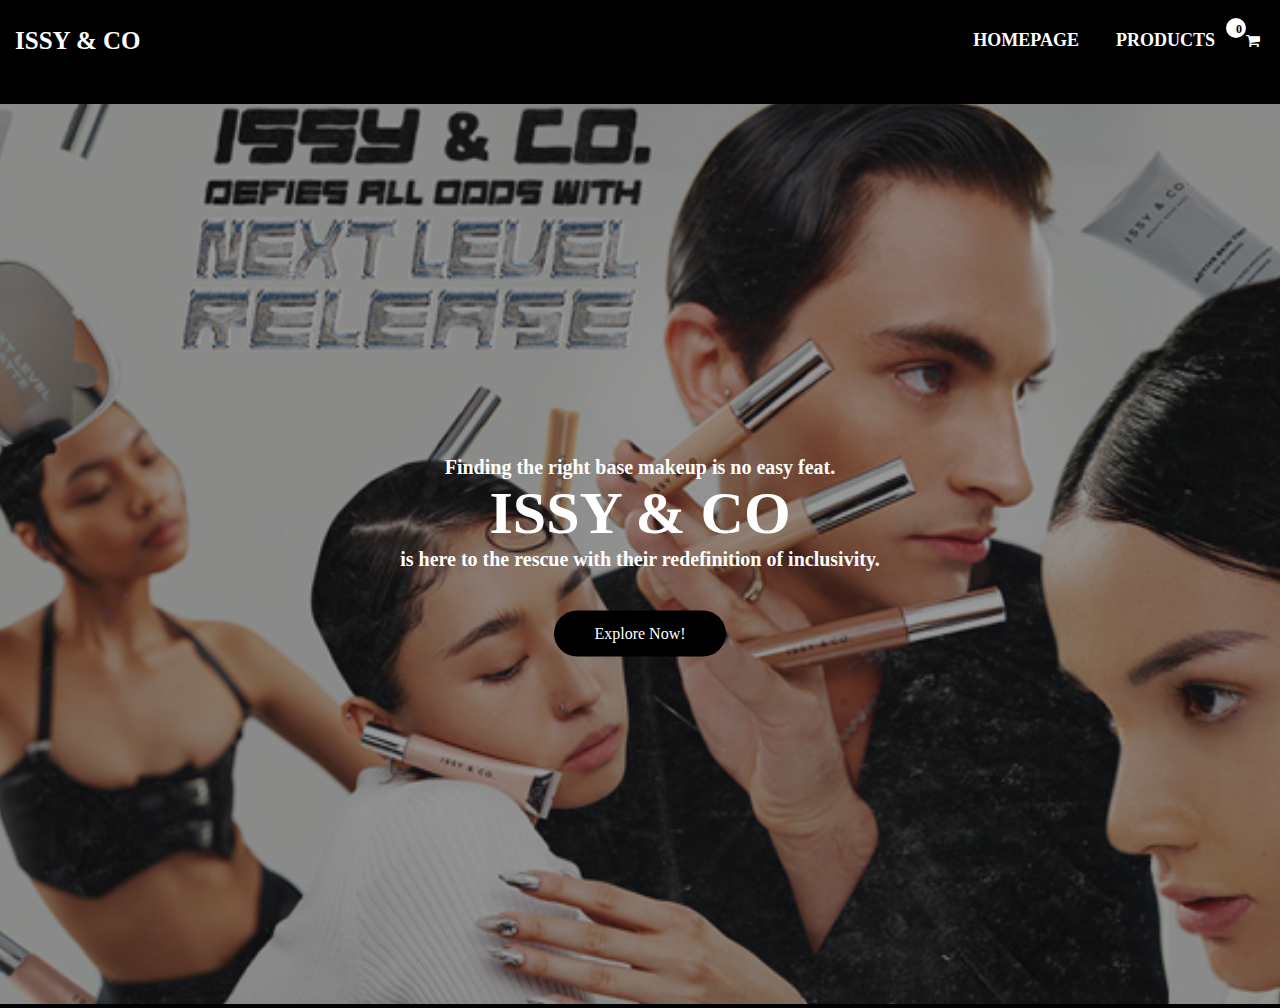
<file: midterms/index.html>
<!DOCTYPE html>
<html lang="en">
<head>
  <meta charset="UTF-8">
  <meta name="viewport" content="width=device-width, initial-scale=1.0">
  <title>ISSY & CO PRODUCTS</title>
  <link rel="stylesheet" href="styles.css">
  <link rel="stylesheet" href="https://cdnjs.cloudflare.com/ajax/libs/font-awesome/4.7.0/css/font-awesome.min.css">
  <script src="https://cdn.jsdelivr.net/npm/bootstrap@5.3.0/dist/js/bootstrap.bundle.min.js"></script>
  <link rel="stylesheet" href="https://unpkg.com/swiper/swiper-bundle.min.css"/>
  <script src="script.js" defer></script>
</head>
<body>
        <!-- Header -->
        <div class="header">
            <a class="logo" href="index.html">ISSY & CO</a>
            <div class="header-title">
                <ul class="header-nav">
                    <li><a href="index.html">HOMEPAGE</a></li>
                    <li><a href="products.html">PRODUCTS</a></li>
                    <li class="cart-container">
                        <i class="fa fas fa-shopping-cart cart-icon" style="color:#ffff;"></i>
                        <div class="cart-notification-container">
                            <span id="cart-notification">0</span>
                        </div>
                    </li>
                </ul>
            </div>
        </div>
        <main> 
            <section class="home" id="home">
              <div class="home-content">
                <div class="swiper mySwiper">
                  <div class="swiper-wrapper">
                    <div class="swiper-slide">
                      <img src="home1.jpg" alt="homepage" class="home-img">
                      <div class="home-details">
                        <div class="home-text">
                          <h4 class="homeSubtitle">Finding the right base makeup is no easy feat.</h4>
                          <h2 class="homeTitle"> ISSY & CO </h2>
                          <h4 class="homeSubtitle"> is here to the rescue with their redefinition of inclusivity.</h4>
                        </div>
                        <a href="products.html" class="button"style="text-decoration: none;">Explore Now!</a>
                      </div>
                    </div>
                    
                  </div> 
                  <div class="swiper-pagination"></div>
                </div>
              </div>
            </section>
</body>
</file>
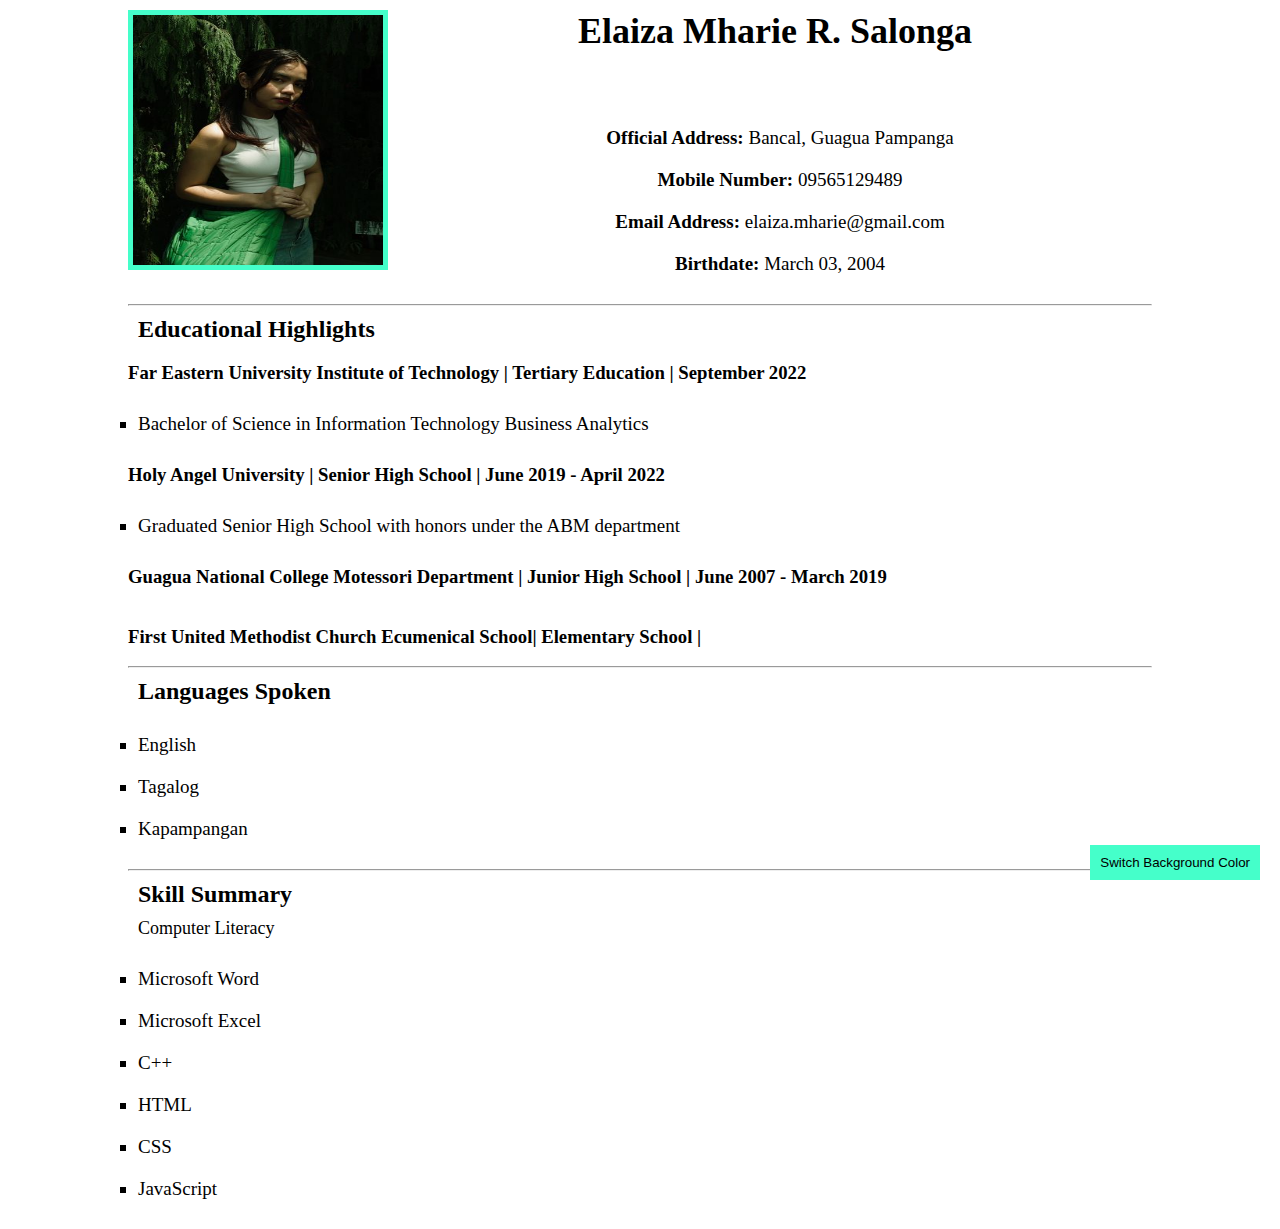
<file: TSA1/index.html>
<!DOCTYPE html>
<html lang="en">
<head>
  <meta charset="UTF-8">
  <title>Elaiza Mharie Salonga</title>
  <!-- Link to the CSS file -->
  <link rel="stylesheet" href="style.css">
</head>
<body id="body">
  <!-- Create a container for the resume -->
  <div class="container">
    <!-- Create a header for the name and contact information -->
    <header>
      <!-- Use a h1 element for the name -->
      <img src="pic1.jpg" alt="School Picture">
      <h1><b>Elaiza Mharie R. Salonga</b></h1><br> <br>
    
      <!-- Use a ul element for the contact information -->
     
      <ul class="contact">
        <li><b>Official Address:</b> Bancal, Guagua Pampanga</li>
        <li><b>Mobile Number:</b> 09565129489</li>
        <li><b>Email Address:</b> elaiza.mharie@gmail.com</li>
        <li><b>Birthdate:</b> March 03, 2004</li>
      </ul>
    </header>
    <!-- Create a main section for the rest of the resume -->
    <main>
      <!-- Create a section for the work experience -->
      <hr> 
      <section class="education">
        <!-- Use a h2 element for the section title -->
        <h2><b>Educational Highlights</b></h2>
        <!-- Use a p element for each institution name, level, and date -->
        <h3><b>Far Eastern University Institute of Technology </b>| Tertiary Education | September 2022</h3>
        <!-- Use a ul element for the achievements or positions -->
        <ul class="achievements">
          <li>Bachelor of Science in Information Technology Business Analytics</li>
        </ul>
        <h3><b>Holy Angel University </b>| Senior High School | June 2019 - April 2022</h3>
        <ul class="achievements">
          <li>Graduated Senior High School with honors under the ABM department</li> 
        </ul>
        <h3><b>Guagua National College Motessori Department </b>| Junior High School | June 2007 - March 2019</h3>
        <ul class="achievements">
        </ul>
        <h3><b>First United Methodist Church Ecumenical School</b>| Elementary School |</b></h3>
      </section>
      <hr> 
      <!-- Create a section for the languages -->
      <section class="languages">
        <!-- Use a h2 element for the section title -->
        <h2>Languages Spoken</h2>
        <!-- Use a ul element for the languages -->
        <ul class="languages">
          <li>English</li>
          <li>Tagalog</li>
          <li>Kapampangan</li>
        </ul>
      </section>
      <hr> 
      <!-- Create a section for the skills -->
      <section class="skills">
        <!-- Use a h2 element for the section title -->
        <h2>Skill Summary</h2>
        <!-- Use a p element for the computer literacy -->
        <p>Computer Literacy</p>
        <!-- Use a ul element for the skills -->
        <ul class="skills">
          <li>Microsoft Word</li>
          <li>Microsoft Excel</li>
          <li>C++</li>
          <li>HTML</li>
          <li>CSS</li>
          <li>JavaScript</li>
        </ul>
      </section>
    </main>
  </div>
  <!-- Create a button for switching the background color -->
  <button id="switch-button">Switch Background Color</button>
  <!-- Link to the JavaScript file -->
  <script src="script.js"></script>
</body>
</html>
</file>
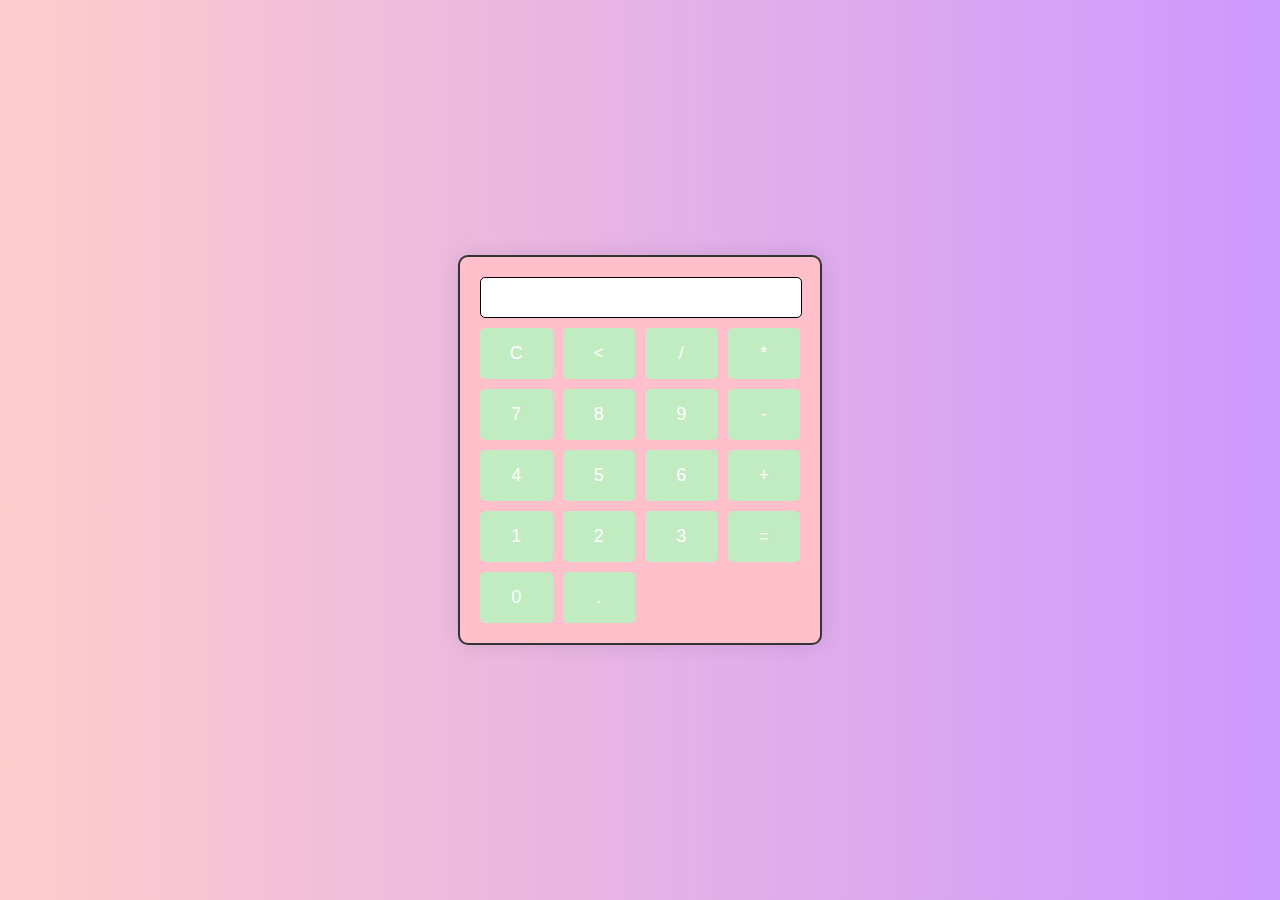
<file: TSA3.1/index.html>
<!DOCTYPE html>
<html lang="en">
<head>
    <meta charset="UTF-8">
    <meta http-equiv="X-UA-Compatible" content="IE=edge">
    <meta name="viewport" content="width=device-width, initial-scale=1.0">
    <title>Simple Calculator</title>
    <link rel="stylesheet" href="style.css">
</head>
<body>
    <div class="calculator">
        <input type="text" id="display" readonly>
        <div class="buttons">
            <button onclick="clearDisplay()">C</button>
            <button onclick="appendToDisplay('<')">&lt;</button>
            <button onclick="appendToDisplay('/')">/</button>
            <button onclick="appendToDisplay('*')">*</button>
            <button onclick="appendToDisplay('7')">7</button>
            <button onclick="appendToDisplay('8')">8</button>
            <button onclick="appendToDisplay('9')">9</button>
            <button onclick="appendToDisplay('-')">-</button>
            <button onclick="appendToDisplay('4')">4</button>
            <button onclick="appendToDisplay('5')">5</button>
            <button onclick="appendToDisplay('6')">6</button>
            <button onclick="appendToDisplay('+')">+</button>
            <button onclick="appendToDisplay('1')">1</button>
            <button onclick="appendToDisplay('2')">2</button>
            <button onclick="appendToDisplay('3')">3</button>
            <button onclick="calculate()">=</button>
            <button onclick="appendToDisplay('0')">0</button>
            <button onclick="appendToDisplay('.')">.</button>
        </div>
    </div>
    <script src="script.js"></script>
</body>
</html>
</file>
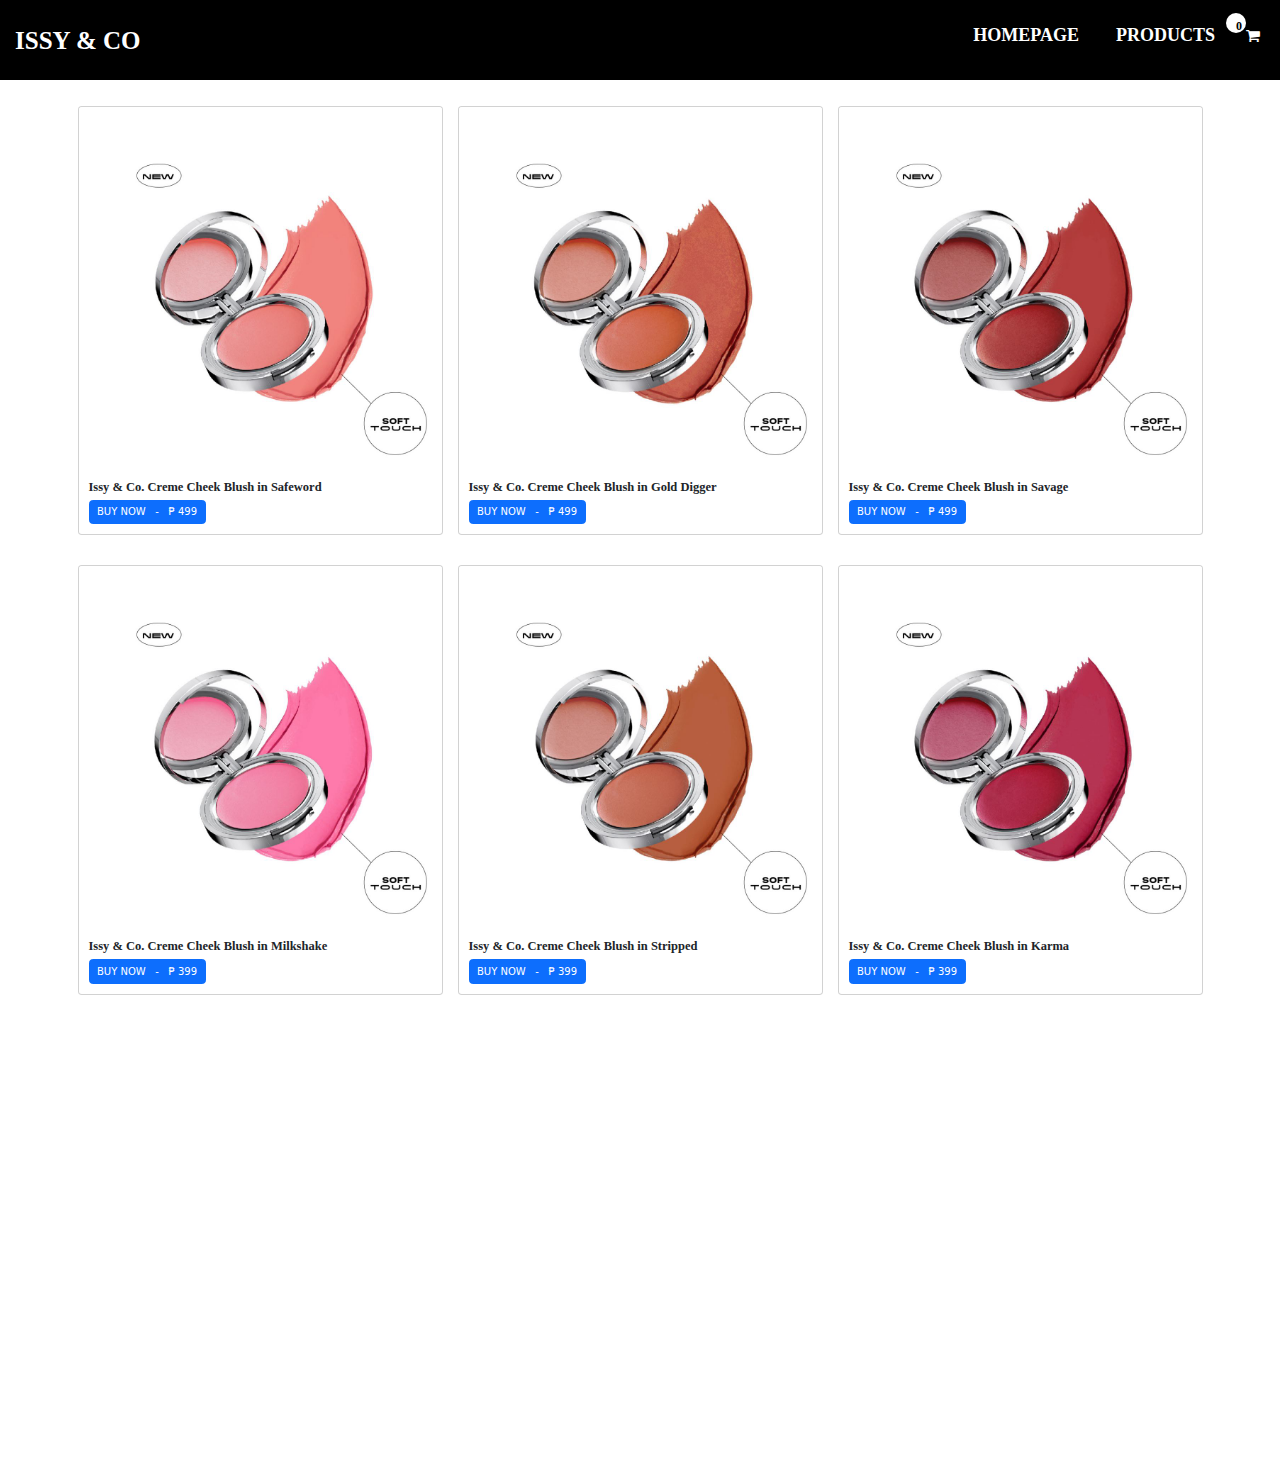
<file: midterms/products.html>
<!DOCTYPE html>
<html lang="en">
<head>
  <meta charset="UTF-8">
  <meta name="viewport" content="width=device-width, initial-scale=1.0">
  <title>ISSY & CO PRODUCTS</title>
  <link rel="stylesheet" href="styles.css">
  <link rel="stylesheet" href="https://cdn.jsdelivr.net/npm/bootstrap@5.3.0/dist/css/bootstrap.min.css">
  <link rel="stylesheet" href="https://cdnjs.cloudflare.com/ajax/libs/font-awesome/4.7.0/css/font-awesome.min.css">
  <script src="https://cdn.jsdelivr.net/npm/bootstrap@5.3.0/dist/js/bootstrap.bundle.min.js"></script>
  <link rel="stylesheet" href="https://unpkg.com/swiper/swiper-bundle.min.css"/>
  <script src="script.js" defer></script>
</head>
<body>
    <!-- Header -->
    <div class="header">
      <a class="logo" href="index.html">ISSY & CO</a>
      <div class="header-title">
          <ul class="header-nav">
              <li><a href="index.html">HOMEPAGE</a></li>
              <li><a href="products.html">PRODUCTS</a></li>
              <li class="cart-container">
                  <i class="fa fas fa-shopping-cart cart-icon" style="color:#ffff;"></i>
                  <div class="cart-notification-container">
                      <span id="cart-notification">0</span>
                  </div>
              </li>
          </ul>
      </div>
  </div>

  <!-- Product Catalog -->
  <div class="container mt-4">
    <div class="row">
      <div class="col-md-4 mb-4">
        <div class="card product-card">
          <img src="safeword.jpg" class="card-img-top" alt="Product 1">
          <div class="overlay">
            <img src="b1.jpg" alt="Product 1.1">
          </div>
          <div class="card-body">
            <h5 class="card-title">Issy & Co. Creme Cheek Blush in Safeword </h5>
            <a href="#" class="btn btn-primary" onclick="addToCart()">BUY NOW &nbsp; - &nbsp; ₱ 499</a>
          </div>
        </div>
      </div>
      <div class="col-md-4 mb-4">
        <div class="card product-card">
          <img src="golddigger.jpg" class="card-img-top" alt="Product 2">
          <div class="overlay">
            <img src="b2.jpg" alt="Product 2.2">
          </div>
          <div class="card-body">
            <h5 class="card-title">Issy & Co.  Creme Cheek Blush in Gold Digger</h5>
            <a href="#" class="btn btn-primary" onclick="addToCart()">BUY NOW &nbsp; - &nbsp; ₱ 499</a>
          </div>
        </div>
      </div>
      <div class="col-md-4 mb-4">
        <div class="card product-card">
          <img src="savage.jpg" class="card-img-top" alt="Product 3">
          <div class="overlay">
            <img src="b3.jpg" alt="Product 3.3">
          </div>
          <div class="card-body">
            <h5 class="card-title">Issy & Co.  Creme Cheek Blush in Savage</h5>
            <a href="#" class="btn btn-primary" onclick="addToCart()">BUY NOW &nbsp; - &nbsp; ₱ 499</a>
          </div>
        </div>
      </div>
      <div class="container mt-4">
        <div class="row">
          <div class="col-md-4 mb-4">
            <div class="card product-card">
              <img src="milkshake.jpg" class="card-img-top" alt="Product 4">
              <div class="overlay">
                <img src="b4.jpg" alt="Product 4.4">
              </div>
              <div class="card-body">
                <h5 class="card-title">Issy & Co.  Creme Cheek Blush in Milkshake </h5>
                <a href="#" class="btn btn-primary" onclick="addToCart()">BUY NOW &nbsp; - &nbsp; ₱ 399</a>
              </div>
            </div>
          </div>
          <div class="col-md-4 mb-4">
            <div class="card product-card">
              <img src="stripped.jpg" class="card-img-top" alt="Product 5">
              <div class="overlay">
                <img src="b5.jpg" alt="Product 5.5">
              </div>
              <div class="card-body">
                <h5 class="card-title">Issy & Co. Creme Cheek Blush in Stripped </h5>
                <a href="#" class="btn btn-primary" onclick="addToCart()">BUY NOW &nbsp; - &nbsp; ₱ 399</a>
              </div>
            </div>
          </div>
          <div class="col-md-4 mb-4">
            <div class="card product-card">
              <img src="karma.jpg" class="card-img-top" alt="Product 6">
              <div class="overlay">
                <img src="b6.jpg" alt="Product 6.6">
              </div>
              <div class="card-body">
                <h5 class="card-title">Issy & Co. Creme Cheek Blush in Karma</h5>
                <a href="#" class="btn btn-primary" onclick="addToCart()">BUY NOW &nbsp; - &nbsp; ₱ 399</a>
              </div>
            </div>
          </div>
        </div>
      </div>
    </div>
  </div>

</body>

</body>
</html>
</file>
<file: midterms/styles.css>
html{
      font-size: 62.5%;
    }
    :root {
      --body-font:  Georgia, 'Times New Roman', Times, serif;
      --big-font: 4rem;
      --h1-font: 3.6rem;
      --h2-font: 2.4rem;
      --h3-font: 2rem;
      --h4-font: 1.8rem;
      --normal-font: 1.6rem;
      --small-font: 1.4rem;
      --smaller-font: 1.3rem;

      --font-regular: 400;
      --font-medium: 500;
      --font-semi-bold: 600;

      --primary-color: black; 
      --primary-color-hover: #db5777;  
      --text-color: black; 
      --text-color-light: #EFC2D3;
      --white-color: white;
      --section-bg: black;

      --z-overlay: 10;
      --z-fixed: 100;

      --tran-0-2: 0.2S;
      --tran-0-3: 0.3S;
      --tran-0-5: 0.5S;
    }

    @media screen and (max-width: 990px) {
      :root {
          --big-font: 3.5rem;
          --h1-font: 2.4rem;
          --h2-font: 2rem;
          --h3-font: 1.8rem;
          --h4-font: 1.6rem;
          --normal-font: 1.5rem;
          --small-font: 1.3rem;
          --smaller-font: 1.2rem;
      }
    }

    *{
      margin: 0; 
      padding: 0; 
      box-sizing: border-box;
    }
    body,
    button,
    input{
      font-family: var(--body-font);
      font-size: var(--normal-font);
      font-weight: var(--font-regular);
      color: var(--text-color); 
    }
    body{
      overflow-x: hidden;
      background-color: var(--white-color);
    }
    .section {
      padding: 7rem 2rem; 
    }
    .container{
      max-width: 1030px;
      width: 100%;
      margin: 0 auto;
      padding: 0 3rem;
    }
    .flex{
      display: flex;
      align-items: center;
      column-gap: 0.6rem;
    }
    .button{
      border: none; 
      outline: none; 
      padding: 1.4rem 4rem;
      border-radius: 3rem;
      color: var(--white-color);
      background-color: var(--primary-color);
      transition: var(--tran-0-3);
      cursor: pointer; 
    }
    .button:hover{
      background-color: var(--primary-color-hover);
    }
    .btn-primary {
    transition: all 0.3s ease-in-out;
    background-color: black;
    color: white;
    border-color: black;
    border-width: 2px;
    border-radius: 20px;
    display: flex;
    justify-content: center;
    align-items: center;
    padding: 4px 10px;
    font-size: 12px;
    width: fit-content;
    margin: 0 auto; /* Add this line */
    }

    /* Home */
    .home{
      height: 100vh;
      width: 100%;
      background-color: black;
      display: flex; 
      justify-content: center; 
      align-items: center;
      margin: 0;
    }
    .home-img {
      height: 100vh;
      width: 200vh;
      object-fit: cover; 
    }
    .swiper-slide::before{
      content: '';
      position: absolute;
      left: 0; 
      top: 0; 
      height: 100%;
      width: 100%;
      background-color: rgba(0, 0, 0, 0.4);
      z-index: var(--z-overlay);
    }
    .home-details{
      position: absolute;
      top: 50%;
      left: 50%;
      transform: translate(-50%, -50%);
      z-index: var(--z-fixed);
      text-align: center;
      display: grid;
      justify-items: center;
      width: 100%;
      row-gap: 4rem;
    }
    .homeSubtitle{
      text-align: center;
      font-size: 2rem;
      color: var(--white-color);
    }
    .section-title,
    .content-title{
    text-align: center; 
    font-size: var(--h2-font);
    font-weight: var(--font-medium);
    margin: 1rem 0;
      }
      
    .homeTitle{
      text-align: center;
      font-size: 6rem;
      color: var(--white-color);
      font-weight: var(--font-semi-bold);
    }

    .btn-primary {
      transition: all 0.3s ease-in-out;
      background-color: black;
      color: white;
      border-color: black;
      border-width: 2px;
      border-radius: 20px;
      display: flex;
      justify-content: center;
      align-items: center;
      padding: 4px 10px;
      font-size: 12px;
      width: fit-content;
      margin: 0 auto; 
    }

    .btn-primary:hover {
      transform: translateY(-3px);
      background-color: #db5777;
      border-color: #db5777;
    }

    .container {
      display: flex;
      flex-direction: column;
      align-items: center; /* Center the content horizontally */
      min-height: 100vh;
      display: block;
      width: 100%;
      height: auto;
    }

    .header {
      background-color: black;
      height: 80px;
      display: flex;
      justify-content: space-between;
      align-items: center;
      padding: 0 15px;
      margin-bottom: 2%;
    }

    .header a {
      color: #FFFFFF;
      text-decoration: none;
      font-size: 18px;
      line-height: 25px;
      border-radius: 4px;
    }

    .header a.logo {
      font-size: 25px;
      font-family: Georgia, 'Times New Roman', Times, serif;
      font-weight: bold;
    }

    .header a:hover {
      background-color: #333333;
      color: #FFFFFF;
    }

    .header-nav {
      font-family: Georgia, 'Times New Roman', Times, serif;
      font-size: 15px;
      font-weight: bold;
      display: flex; 
      align-items: center; 
      gap: 5px;
    }


    .header-title {
      display: flex;
      align-items: center;
    }


    /* Custom product card styles */
    .product-card {
      border: 1px solid white;
      border-radius: 8px;
      transition: all 0.3s ease-in-out;
      justify-content: center;
      overflow: hidden;
    }

    .product-card:hover {
      transform: translateY(-3px);
      box-shadow: 0 4px 12px rgba(0, 0, 0, 0.1);
    }

    .card-img-top {
      object-fit: cover;
      width: 100%;
      height: auto; 
      max-height: 400px; 
    }
    .card-title {
      font-family: Georgia, 'Times New Roman', Times, serif;
      color: black;
      font-weight: bold;
      text-align: left;
    }

    body {
      background-color: black;
      margin: 0;
    }
    main{
      margin: 0;
    }

    ul {
      list-style-type: none;
      margin: 0;
      padding: 0;
      overflow: hidden;
      background-color: black;
      text-align: right;
    }

    li {
      display: inline-block;
    }

    li a {
      display: block;
      color: black;
      text-align: center;
      padding: 14px 16px;
      text-decoration: none;
      font-family: Georgia, 'Times New Roman', Times, serif;
      font-weight: bold;
    }

    li a:hover {
      background-color: #333333;
      color: antiquewhite;
    }

    section {
      background-color: white;
      color: gray;
      padding: 20px;
      display: flex;
      flex-direction: row;
      align-items: center;
      justify-content: center;
      text-align: center;
    }

    .h5 {
      font-family: Georgia, 'Times New Roman', Times, serif;
      line-height: 110%;
    }

    /* image transition */
    .overlay {
      position: absolute;
      top: 0;
      bottom: 0;
      left: 0;
      right: 0;
      height: 0; 
      width: 100%;
      opacity: 0;
      transition: .5s ease;
    }

    .product-card:hover .overlay { 
      height: 400px; 
      opacity: 1;
    }  

    .overlay img {
      height: 400px;
      width: 100%;
    } 
    .img {
      border-image-repeat: stretch;
    }
    


.cart-container {
  cursor: pointer;
  display: flex;
  align-items: center;
  position: relative;
  margin-left: 10px; 
}

.cart-icon {
  color: #fff;
  font-size: 24px; 
  margin-right: 5px; 
}

.cart-notification-container {
  position: absolute;
  top: -15px; 
  left: -10px; 
  transform: translateX(-50%);
  background-color: white;
  color: black;
  border-radius: 50%;
  padding: 4px; 
  font-size: 12px;
  font-weight: bold;
  width: 12px; 
  height: 12px;
  box-sizing: content-box;
  align-items: center;
  justify-content: center;
}

.cart-container:hover .cart-notification-container {
  transition: none;
}
</file>
<file: TSA1/style.css>
/* Define some variables for colors and fonts */
:root {
    --highlight-color: #45FFCA;
    --font-family:serif; 
  }

  img {
    width: 250px; /* change the width of the image */
    height: 250px; /* change the height of the image */
    float: left; /* make the image float to the left */
    margin-right: 20px; /* add some space between the image and the text */
    border: 5px solid var(--highlight-color); /* add a 5px solid border with the highlight color */
  }
  
  /* Set the margin and padding of the body to zero */
  body {
    margin: 0;
    padding: 0;
  }
  
  /* Set the width and margin of the container */
  .container {
    width: 80%;
    margin: 0 auto;
  }
  
  /* Set the font family, color, and background of the header */
  header {
    font-family: var(--font-family);
    color: var(--secondary-color);
    background: var(--primary-color);
  }
  
  /* Set the font size, weight, and margin of the name */
  h1 {
    font-size: 36px;
    font-weight: bold;
    margin: 10px;
    text-align: center;
  }
  
  /* Set the font size, weight, and margin of the section titles */
  h2 {
    font-size: 24px;
    font-weight: bold;
    margin: 10px;
  }
  
  /* Set the font size and margin of the paragraphs */
  p {
    font-size: 18px;
    margin: 10px;
  }
  
  /* Set the font size and margin of the list items */
  li {
    display: list-item;
    font-size: 19px;
    margin: 10px;
  }
  
  /* Set the display, list style, and padding of the unordered lists */
  ul {
    display: flex;
    list-style-type: square;
    flex-direction: column;
    padding: 0;
    font-size: 19px;
    
  }
  
  /* Set the color of the contact information */
  .contact {
    color: var(--secondary-color);
    list-style-type: none;
  }

  ul.contact {
    color: var(--secondary-color);
    list-style-type: none;
    text-align: center; /* Add this line to center the text */
  }
  
  /* Set the color of the tasks */
  .tasks {
    color: var(--primary-color);
  }
  
  /* Set the color of the achievements */
  .achievements {
    color: var(--primary-color);
  }
  
  /* Set the color of the languages */
  .languages {
    color: var(--primary-color);
  }
  
  /* Set the color of the skills */
  .skills {
    color: var(--primary-color);
  }
  
  /* Set the position, margin, padding, border, and color of the button */
  button {
    position: fixed;
    bottom: 20px;
    right: 20px;
    margin: 0;
    padding: 10px;
    border: none;
    color: var(--secondary-color);
    background: var(--highlight-color);
    cursor: pointer;
    
  }
/* Add a hover effect that changes the button background image to a gradient and applies a filter */
button:hover {
  background-image: linear-gradient(to right, #45FFCA, #FEFFAC);
  filter: brightness(1.2);
  transition: 0.9s; /* Add a transition to make the animation smoother */
}
</file>
<file: TSA3.1/style.css>
body {
    font-family: 'Segoe UI', Tahoma, Geneva, Verdana, sans-serif;
    background: linear-gradient(to right, #ffcccc, #cc99ff);
    display: flex;
    justify-content: center;
    align-items: center;
    height: 100vh;
    margin: 0;
}

.calculator {
    border: 2px solid #333;
    border-radius: 10px;
    width: 320px;
    padding: 20px;
    background-color: pink;
    box-shadow: 0 0 20px rgba(0, 0, 0, 0.1);
}

#display {
    width: 95%;
    margin-bottom: 10px;
    padding: 8px;
    font-size: 20px;
    text-align: right;
    font-weight: bolder;
    border: 1px solid black;
    border-radius: 5px;
    color: #F09EA7;
}

.buttons {
    display: grid;
    grid-template-columns: repeat(4, 1fr);
    grid-gap: 10px;
}

button {
    padding: 15px;
    font-size: 18px;
    border: none;
    border-radius: 5px;
    cursor: pointer;
    background-color: #C1EBC0;
    color: #fff;
    transition: background-color 0.3s;
}

button:hover {
    background-color: #45a049;
}
</file>
